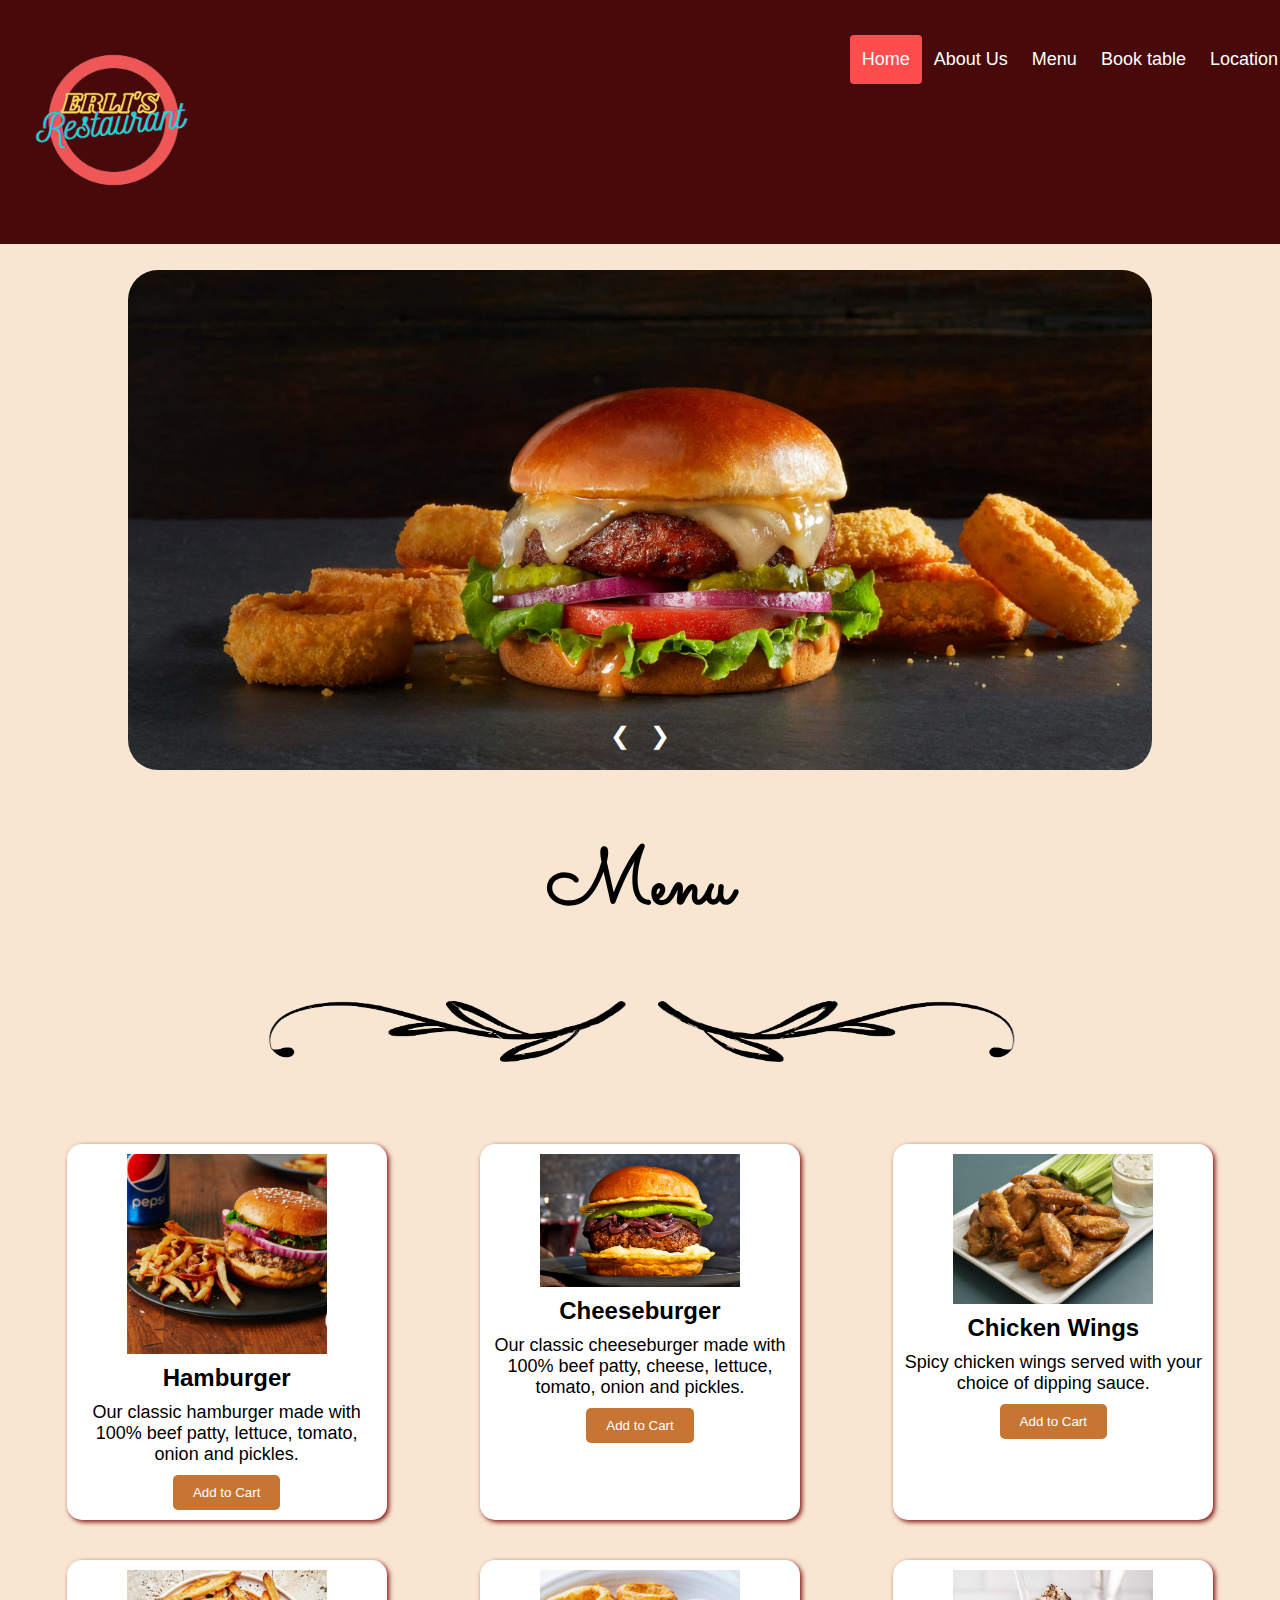
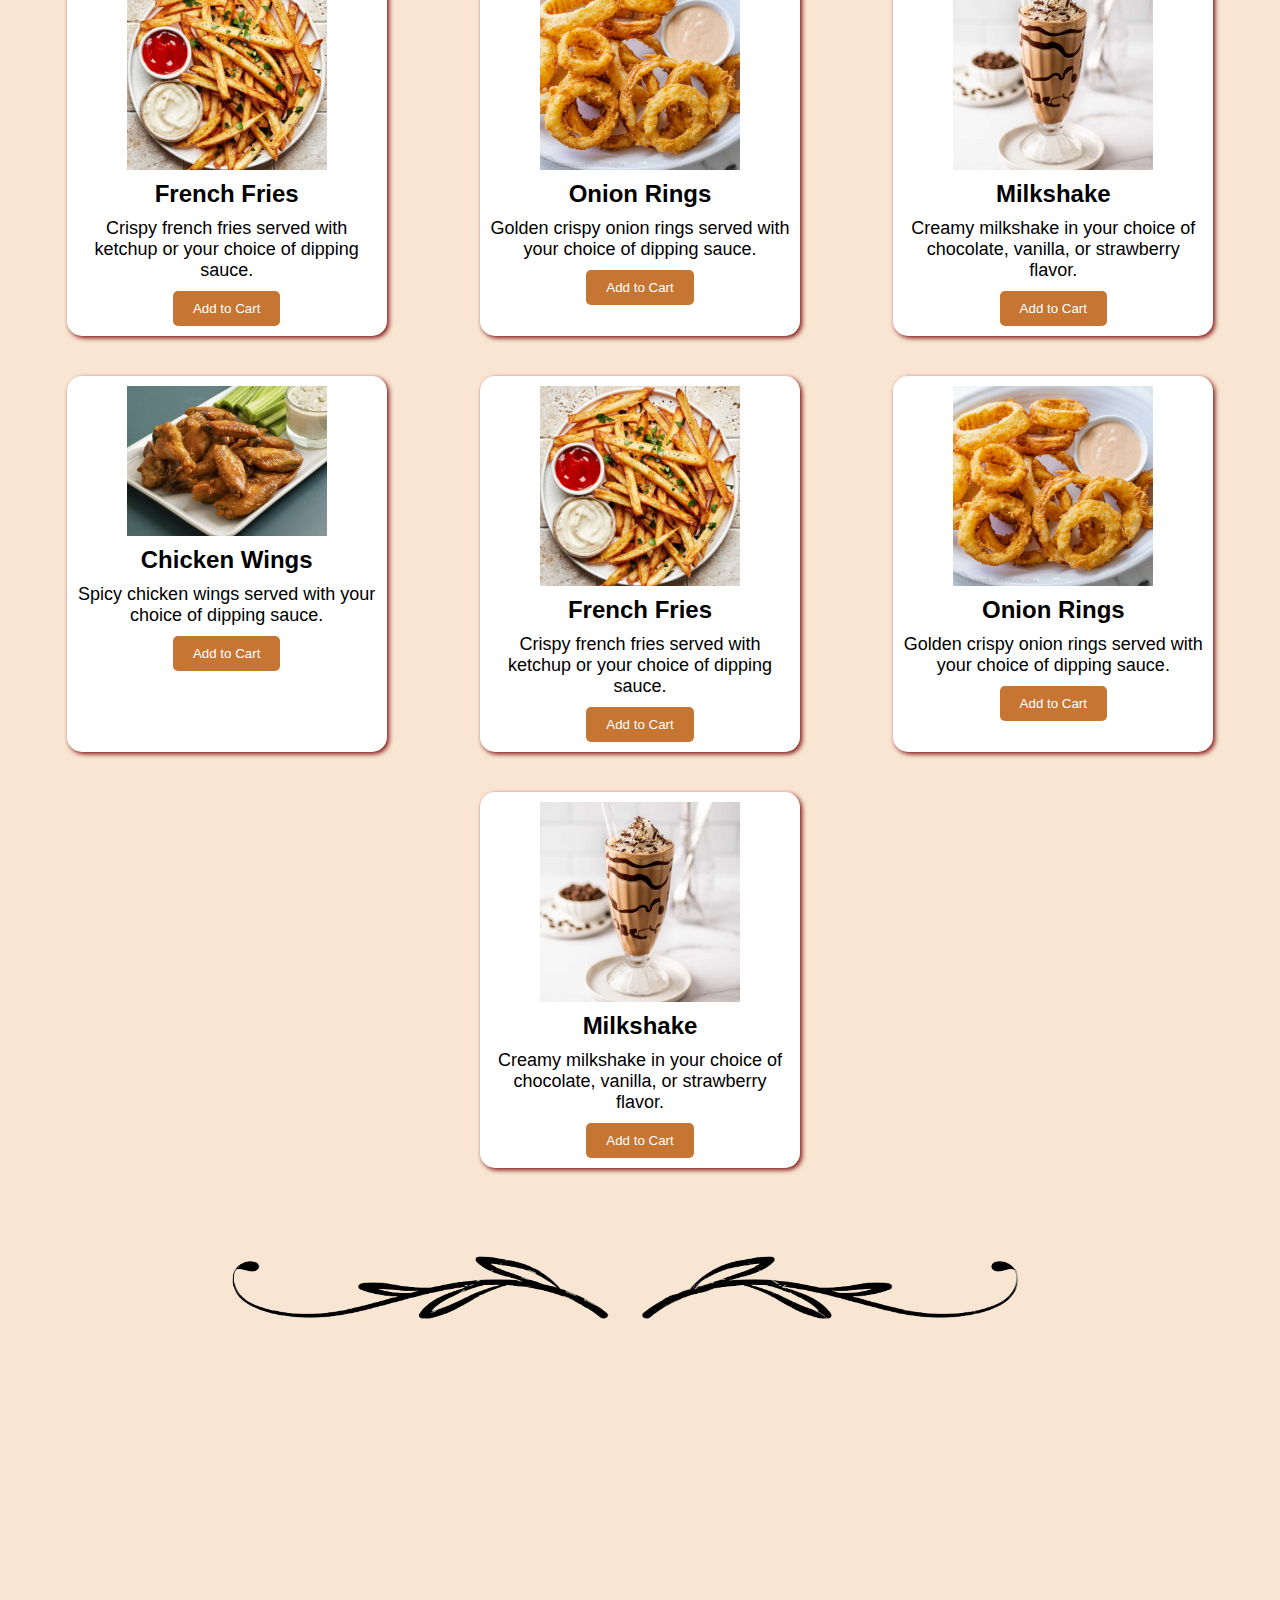
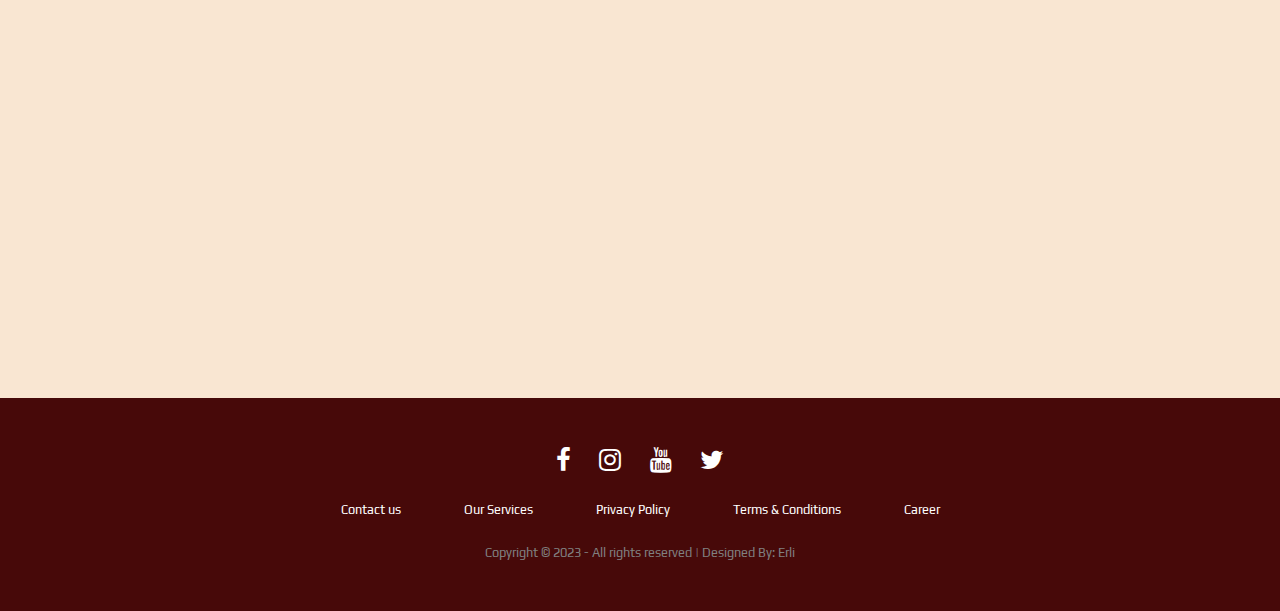
<file: Website/index.html>
<!DOCTYPE html>
<head>
  <title>Erli's Restaurant</title>
  <link rel="stylesheet" type="text/css" href="style.css">
  <meta charset="UTF-8">
  <meta name="viewport" content="width=device-width, initial-scale=1.0">
   <!--FONT AWESOME-->
  <link rel="stylesheet" href="https://cdnjs.cloudflare.com/ajax/libs/font-awesome/4.7.0/css/font-awesome.min.css">
  <!--GOOGLE FONTS-->
  <link rel="preconnect" href="https://fonts.gstatic.com">
  <link href="https://fonts.googleapis.com/css2?family=Fredoka+One&family=Play&display=swap" rel="stylesheet">
  <link rel="preconnect" href="https://fonts.googleapis.com">
<link rel="preconnect" href="https://fonts.gstatic.com" crossorigin>
<link href="https://fonts.googleapis.com/css2?family=Sacramento&display=swap" rel="stylesheet">
</head>
<body>
  <div id="navbar">
    <img id="foto" src="./photos/Logo restoranti.png">
    <div id="navbar-right">
      <a class="active" href="index.html">Home</a>
      <a href="about-us.html">About Us</a>
      <a href="index.html #menu">Menu</a>
      <a   href="book-table.html">Book table</a>
      <a href="index.html #google-map">Location</a>
    </div>
  </div>
    <div class="slideshow">
      <img id="slide2" src="./photos/foto burger home.jpg">
      <img id="slide1" src="./photos/foto fries home.jpg">
      <div class="slideshow-controls">
        <a href="#slide1">&#10094;</a>
        <a href="#slide2">&#10095;</a>
      </div>
    </div>
  <main class="container" id="menu">
    <p class="menu-text">Menu</p>
    <img src=".\photos\menu img top.png" class="menu-img-top">
    <section class="menu" >
      <div class="menu-item">
        <img src="./photos/burger4.jpg" alt="Hamburger">
        <h2>Hamburger</h2>
        <p>Our classic hamburger made with 100% beef patty, lettuce, tomato, onion and pickles.</p>
        <button>Add to Cart</button>
      </div>
      <div class="menu-item">
        <img src="./photos/cheeseburger1.jpg" alt="Cheeseburger">
        <h2>Cheeseburger</h2>
        <p>Our classic cheeseburger made with 100% beef patty, cheese, lettuce, tomato, onion and pickles.</p>
        <button>Add to Cart</button>
      </div>
      <div class="menu-item">
        <img src="./photos/chicken wings.jpg" alt="Chicken Wings">
        <h2>Chicken Wings</h2>
        <p>Spicy chicken wings served with your choice of dipping sauce.</p>
        <button>Add to Cart</button>
      </div>
      <div class="menu-item">
        <img src="./photos/French Fries.jpg" alt="French Fries">
        <h2>French Fries</h2>
        <p>Crispy french fries served with ketchup or your choice of dipping sauce.</p>
        <button>Add to Cart</button>
      </div>
      <div class="menu-item">
        <img src="./photos/Onion Rings.jpg" alt="Onion Rings">
        <h2>Onion Rings</h2>
        <p>Golden crispy onion rings served with your choice of dipping sauce.</p>
        <button>Add to Cart</button>
      </div>
      <div class="menu-item">
        <img src="./photos/milkshake.jpg" alt="Milkshake">
        <h2>Milkshake</h2>
        <p>Creamy milkshake in your choice of chocolate, vanilla, or strawberry flavor.</p>
        <button>Add to Cart</button>
      </div>
      <div class="menu-item">
        <img src="./photos/chicken wings.jpg" alt="Chicken Wings">
        <h2>Chicken Wings</h2>
        <p>Spicy chicken wings served with your choice of dipping sauce.</p>
        <button>Add to Cart</button>
      </div>
      <div class="menu-item">
        <img src="./photos/French Fries.jpg" alt="French Fries">
        <h2>French Fries</h2>
        <p>Crispy french fries served with ketchup or your choice of dipping sauce.</p>
        <button>Add to Cart</button>
      </div>
      <div class="menu-item">
        <img src="./photos/Onion Rings.jpg" alt="Onion Rings">
        <h2>Onion Rings</h2>
        <p>Golden crispy onion rings served with your choice of dipping sauce.</p>
        <button>Add to Cart</button>
      </div>
      <div class="menu-item">
        <img src="./photos/milkshake.jpg" alt="Milkshake">
        <h2>Milkshake</h2>
        <p>Creamy milkshake in your choice of chocolate, vanilla, or strawberry flavor.</p>
        <button>Add to Cart</button>
      </div>
      </section>
    <img src=".\photos\menu img bottom.png"class="menu-img-bottom">
  </main>
  <div id="google-map">
    <iframe src="https://www.google.com/maps/embed?pb=!1m18!1m12!1m3!1d529.6969962571371!2d19.812762218091567!3d41.32150779215845!2m3!1f0!2f0!3f0!3m2!1i1024!2i768!4f13.1!3m3!1m2!1s0x135031fd873c11c1%3A0x409a90d4befe4876!2sBurger%20King%20-%20Bllok!5e0!3m2!1sen!2s!4v1682947136749!5m2!1sen!2s" allowfullscreen="" loading="lazy" referrerpolicy="no-referrer-when-downgrade"></iframe>
  </div>
  <footer>
    <div class="footer">
      <div class="row">
        <a href="#">
          <i class="fa fa-facebook"></i>
        </a>
        <a href="#">
          <i class="fa fa-instagram"></i>
        </a>
        <a href="#">
          <i class="fa fa-youtube"></i>
        </a>
        <a href="#">
          <i class="fa fa-twitter"></i>
        </a>
      </div>
      <div class="row">
        <ul>
          <li>
            <a href="#">Contact us</a>
          </li>
          <li>
            <a href="#">Our Services</a>
          </li>
          <li>
            <a href="#">Privacy Policy</a>
          </li>
          <li>
            <a href="#">Terms & Conditions</a>
          </li>
          <li>
            <a href="#">Career</a>
          </li>
        </ul>
      </div>
      <div class="row"> Copyright © 2023 - All rights reserved | Designed By: Erli </div>
    </div>
  </footer>
  <script>// When the user scrolls down 80px from the top of the document, resize the navbar's padding and the logo's font size
    window.onscroll = function() {scrollFunction()};
    
    function scrollFunction() {
      if (document.body.scrollTop > 80 || document.documentElement.scrollTop > 80) {
        document.getElementById("navbar").style.padding = "0px 10px";
        document.getElementById("foto").style.width = "100px";
        document.getElementById("foto").style.height = "100px";
      } else {
        document.getElementById("navbar").style.padding = "10px 10px";
        document.getElementById("foto").style.width = "200px";
        document.getElementById("foto").style.height = "200px";
      }
    }</script>
</body>
</html>
</file>
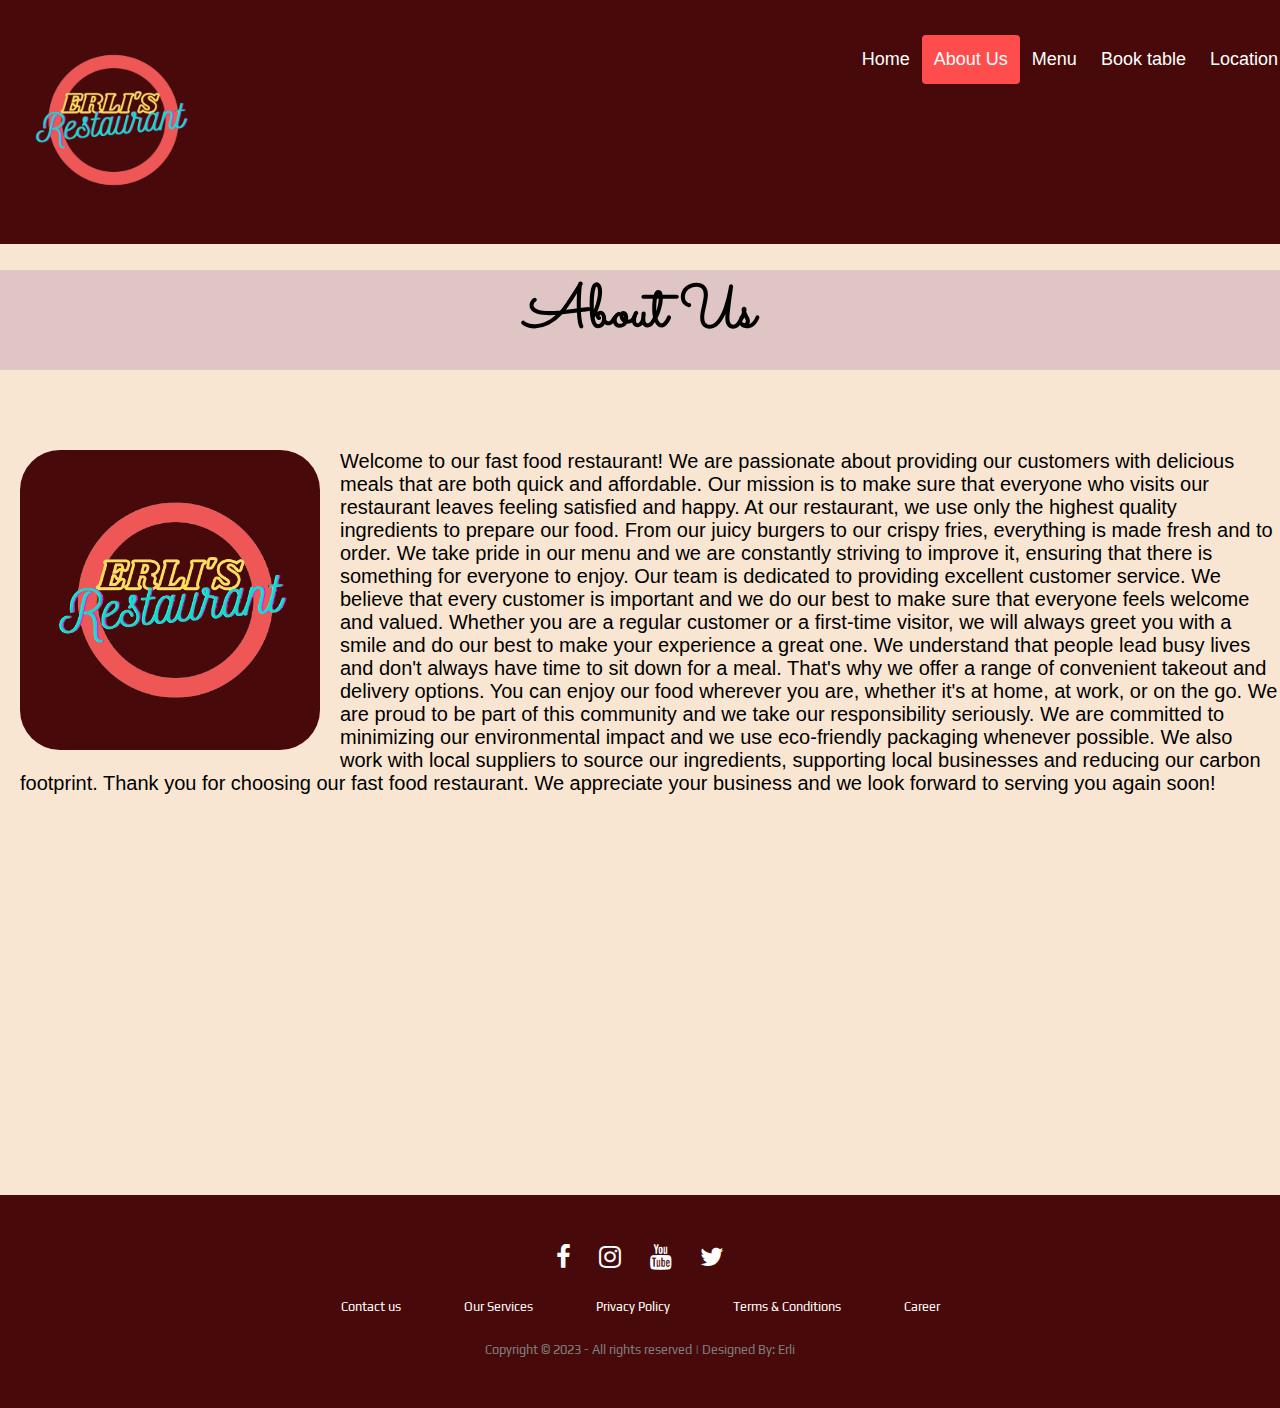
<file: Website/about-us.html>
<!DOCTYPE html>
<head>
  <title>Erli's Restaurant</title>
  <link rel="stylesheet" type="text/css" href="style.css">
  <meta charset="UTF-8">
  <meta name="viewport" content="width=device-width, initial-scale=1.0">
   <!--FONT AWESOME-->
  <link rel="stylesheet" href="https://cdnjs.cloudflare.com/ajax/libs/font-awesome/4.7.0/css/font-awesome.min.css">
  <!--GOOGLE FONTS-->
  <link rel="preconnect" href="https://fonts.gstatic.com">
  <link href="https://fonts.googleapis.com/css2?family=Fredoka+One&family=Play&display=swap" rel="stylesheet">
  <link rel="preconnect" href="https://fonts.googleapis.com">
<link rel="preconnect" href="https://fonts.gstatic.com" crossorigin>
<link href="https://fonts.googleapis.com/css2?family=Sacramento&display=swap" rel="stylesheet">
</head>
<body>
  <div id="navbar">
    <img id="foto" src="./photos/Logo restoranti.png">
    <div id="navbar-right">
      <a href="index.html">Home</a>
      <a class="active" href="about-us.html">About Us</a>
      <a href="index.html #menu">Menu</a>
      <a   href="book-table.html">Book table</a>
      <a href="index.html #google-map">Location</a>
    </div>
  </div>
    <div class="text-top-about-us">
      <p>About Us</p>
    </div>
    <div class=main>
      <div class="about-us-container">
        <div>
          <img class="foto-about-us" src="./photos/Logo restoranti.png">
        </div>
        <div> 
          <p class="about-us-text">Welcome to our fast food restaurant! We are passionate about providing our customers with delicious meals that are both quick and affordable. Our mission is to make sure that everyone who visits our restaurant leaves feeling satisfied and happy.

            At our restaurant, we use only the highest quality ingredients to prepare our food. From our juicy burgers to our crispy fries, everything is made fresh and to order. We take pride in our menu and we are constantly striving to improve it, ensuring that there is something for everyone to enjoy.
            
            Our team is dedicated to providing excellent customer service. We believe that every customer is important and we do our best to make sure that everyone feels welcome and valued. Whether you are a regular customer or a first-time visitor, we will always greet you with a smile and do our best to make your experience a great one.
            
            We understand that people lead busy lives and don't always have time to sit down for a meal. That's why we offer a range of convenient takeout and delivery options. You can enjoy our food wherever you are, whether it's at home, at work, or on the go.
            
            We are proud to be part of this community and we take our responsibility seriously. We are committed to minimizing our environmental impact and we use eco-friendly packaging whenever possible. We also work with local suppliers to source our ingredients, supporting local businesses and reducing our carbon footprint.
            
            Thank you for choosing our fast food restaurant. We appreciate your business and we look forward to serving you again soon!</p>
        </div>
      </div>  
    </div>
  <footer>
    <div class="footer">
      <div class="row">
        <a href="#">
          <i class="fa fa-facebook"></i>
        </a>
        <a href="#">
          <i class="fa fa-instagram"></i>
        </a>
        <a href="#">
          <i class="fa fa-youtube"></i>
        </a>
        <a href="#">
          <i class="fa fa-twitter"></i>
        </a>
      </div>
      <div class="row">
        <ul>
          <li>
            <a href="#">Contact us</a>
          </li>
          <li>
            <a href="#">Our Services</a>
          </li>
          <li>
            <a href="#">Privacy Policy</a>
          </li>
          <li>
            <a href="#">Terms & Conditions</a>
          </li>
          <li>
            <a href="#">Career</a>
          </li>
        </ul>
      </div>
      <div class="row"> Copyright © 2023 - All rights reserved | Designed By: Erli </div>
    </div>
  </footer>
  <script>// When the user scrolls down 80px from the top of the document, resize the navbar's padding and the logo's font size
    window.onscroll = function() {scrollFunction()};
    
    function scrollFunction() {
      if (document.body.scrollTop > 80 || document.documentElement.scrollTop > 80) {
        document.getElementById("navbar").style.padding = "0px 10px";
        document.getElementById("foto").style.width = "100px";
        document.getElementById("foto").style.height = "100px";
      } else {
        document.getElementById("navbar").style.padding = "10px 10px";
        document.getElementById("foto").style.width = "200px";
        document.getElementById("foto").style.height = "200px";
      }
    }</script>
</body>
</html>
</file>
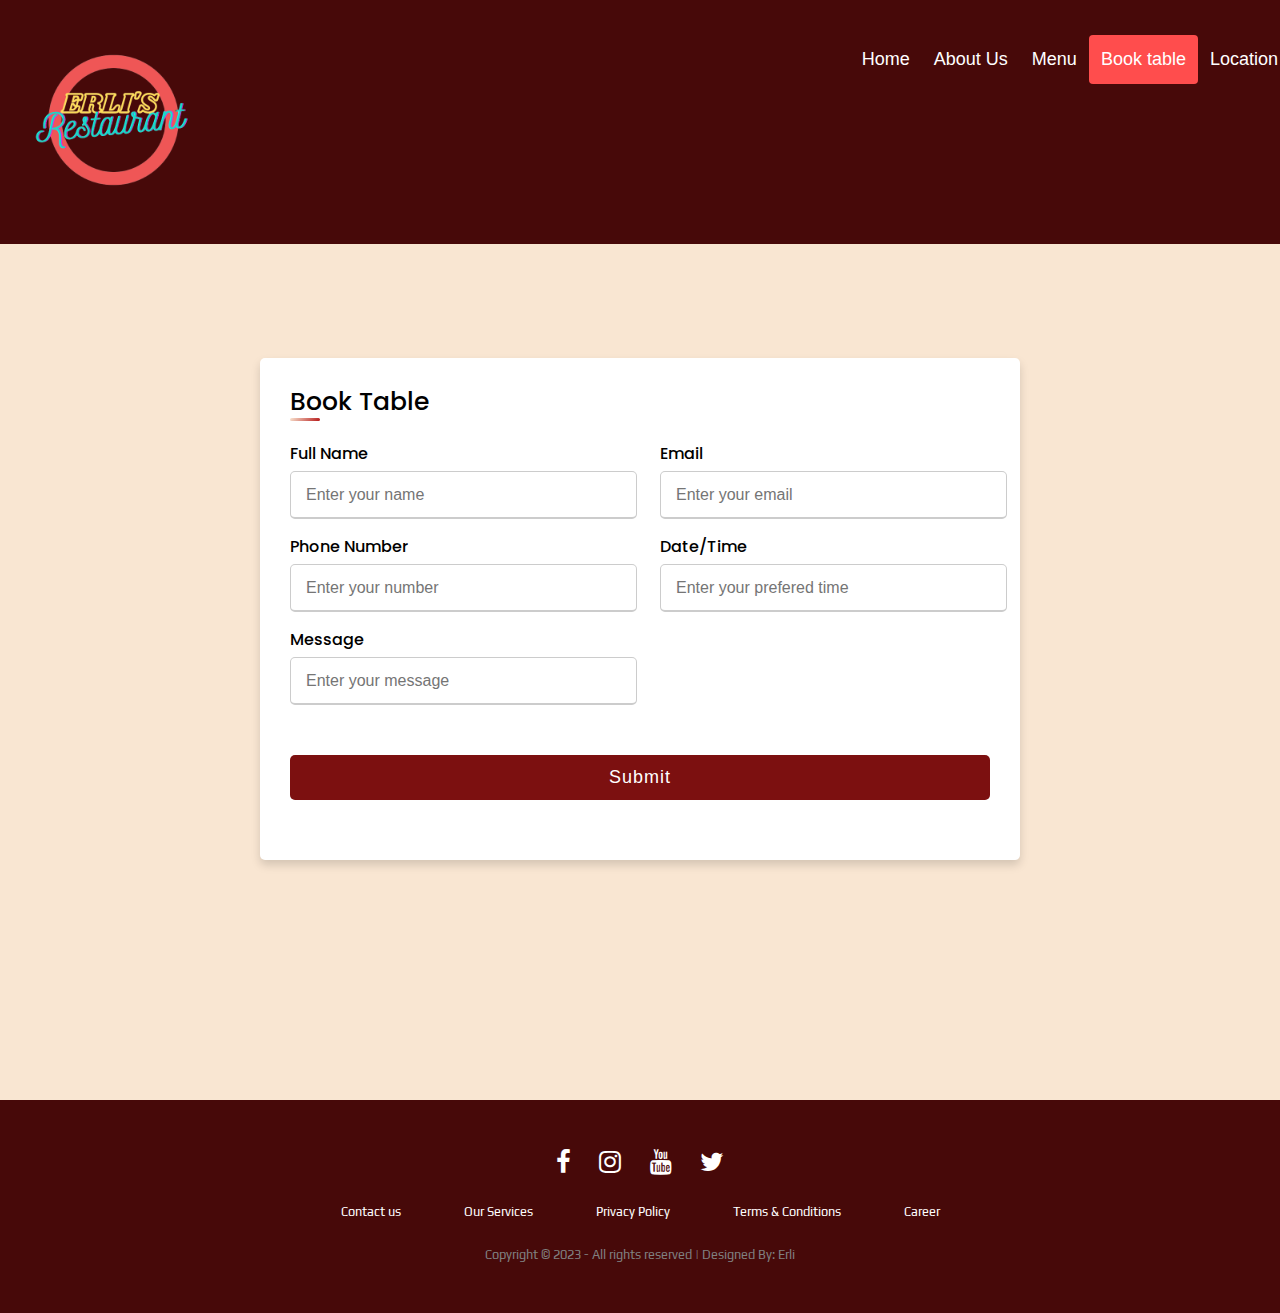
<file: Website/book-table.html>
<!DOCTYPE html>
<head>
  <title>Erli's Restaurant</title>
  <link rel="stylesheet" type="text/css" href="style.css">
  <meta charset="UTF-8">
  <meta name="viewport" content="width=device-width, initial-scale=1.0">
   <!--FONT AWESOME-->
  <link rel="stylesheet" href="https://cdnjs.cloudflare.com/ajax/libs/font-awesome/4.7.0/css/font-awesome.min.css">
  <!--GOOGLE FONTS-->
  <link rel="preconnect" href="https://fonts.gstatic.com">
  <link href="https://fonts.googleapis.com/css2?family=Fredoka+One&family=Play&display=swap" rel="stylesheet">
  <link rel="preconnect" href="https://fonts.googleapis.com">
<link rel="preconnect" href="https://fonts.gstatic.com" crossorigin>
<link href="https://fonts.googleapis.com/css2?family=Sacramento&display=swap" rel="stylesheet">
</head>
<body>
  <div id="navbar">
    <img id="foto" src="./photos/Logo restoranti.png">
    <div id="navbar-right">
      <a href="index.html">Home</a>
      <a href="about-us.html">About Us</a>
      <a href="index.html #menu">Menu</a>
      <a  class="active" href="book-table.html">Book table</a>
      <a href="index.html #google-map">Location</a>
    </div>
  </div>
    <div class="">
        <p class="book-text-top">Book Table</p>
    </div>
    <div class=main>
      <div class="container-book">
        <div class="title">Book Table</div>
        <div class="content">
          <form action="#">
            <div class="user-details">
              <div class="input-box">
                <span class="details">Full Name</span>
                <input type="text" placeholder="Enter your name" required>
              </div>
              
              <div class="input-box">
                <span class="details">Email</span>
                <input type="text" placeholder="Enter your email" required>
              </div>
              <div class="input-box">
                <span class="details">Phone Number</span>
                <input type="text" placeholder="Enter your number" required>
              </div>
              <div class="input-box">
                <span class="details">Date/Time</span>
                <input type="text" placeholder="Enter your prefered time" required>
              </div>
              <div class="input-box">
                <span class="details">Message</span>
                <input type="text" placeholder="Enter your message" required>
              </div>
            </div>
            
            <div class="button">
              <input type="submit" value="Submit">
            </div>
          </form>
        </div>
      </div> 
    </div>
  <footer>
    <div class="footer">
      <div class="row">
        <a href="#">
          <i class="fa fa-facebook"></i>
        </a>
        <a href="#">
          <i class="fa fa-instagram"></i>
        </a>
        <a href="#">
          <i class="fa fa-youtube"></i>
        </a>
        <a href="#">
          <i class="fa fa-twitter"></i>
        </a>
      </div>
      <div class="row">
        <ul>
          <li>
            <a href="#">Contact us</a>
          </li>
          <li>
            <a href="#">Our Services</a>
          </li>
          <li>
            <a href="#">Privacy Policy</a>
          </li>
          <li>
            <a href="#">Terms & Conditions</a>
          </li>
          <li>
            <a href="#">Career</a>
          </li>
        </ul>
      </div>
      <div class="row"> Copyright © 2023 - All rights reserved | Designed By: Erli </div>
    </div>
  </footer>
  <script>// When the user scrolls down 80px from the top of the document, resize the navbar's padding and the logo's font size
    window.onscroll = function() {scrollFunction()};
    
    function scrollFunction() {
      if (document.body.scrollTop > 80 || document.documentElement.scrollTop > 80) {
        document.getElementById("navbar").style.padding = "0px 10px";
        document.getElementById("foto").style.width = "100px";
        document.getElementById("foto").style.height = "100px";
      } else {
        document.getElementById("navbar").style.padding = "10px 10px";
        document.getElementById("foto").style.width = "200px";
        document.getElementById("foto").style.height = "200px";
      }
    }</script>
</body>
</html>
</file>
<file: Website/style.css>
@import url('https://fonts.googleapis.com/css2?family=Poppins:wght@200;300;400;500;600;700&display=swap');

* {
	padding: 0;
	margin: 0;
}

body {
	min-height: 100vh;
	background-color: rgba(249, 230, 210, 1);
	font-family: "Gill Sans MT", sans-serif;
	color:#000;
	display: flex;
	flex-direction: column;
}

#navbar {
	overflow: hidden;
	background-color: rgb(71, 9, 9);
	padding: 20px 10px; /* Large padding which will shrink on scroll (using JS) */
	transition: 0.4s; /* Adds a transition effect when the padding is decreased */
	position: fixed; /* Sticky/fixed navbar */
	width: 100%;
	top: 0; /* At the top */
	z-index: 99;
	}
  
  /* Style the navbar links */
  #navbar a {
	float: left;
	color: rgb(255, 255, 255);
	text-align: center;
	padding: 12px;
	margin-top: 15px;
	text-decoration: none;
	font-size: 18px;
	line-height: 25px;
	border-radius: 4px;
  }
  
  /* Style the logo */
  #navbar img {
	width: 200px;
	height: 200px;
	transition: 0.4s;
  }
  
  /* Links on mouse-over */
  #navbar a:hover {
	background-color: #ddd;
	color: black;
  }
  
  /* Style the active/current link */
  #navbar a.active {
	background-color: rgb(255, 77, 77);
	color: white;
  }
  
  /* Display some links to the right */
  #navbar-right {
	float: right;
  }
  
  /* Add responsiveness - on screens less than 580px wide, display the navbar vertically instead of horizontally */
  @media screen and (max-width: 580px) {
	#navbar {
	  padding: 20px 10px !important; /* Use !important to make sure that JavaScript doesn't override the padding on small screens */
	}
	#navbar a {
	  float: none;
	  display: block;
	  text-align: left;
	}
	#navbar-right {
	  float: none;
	}
  }

.slideshow {
	position:relative;
	width: 80%;
	height: 500px;
	margin-left: auto;
	margin-right: auto;
	margin-bottom: 20px;
	margin-top: 270px;
}

.slideshow img {
	position: absolute;
	top: 0;
	left: 0;
	width: 100%;
	height: 100%;
	object-fit: cover;
	opacity: 0;
	transition: opacity 1s ease-in-out;
	border-radius: 30px;
}
.slideshow img:first-child {
	opacity: 1;
}
.slideshow img:target {
	opacity: 1;
}
.slideshow-controls {
	position: absolute;
	bottom: 20px;
	left: 50%;
	transform: translateX(-50%);
	display: flex;
	flex-wrap: wrap;
	justify-content: center;
	align-items: center;
	}
.slideshow-controls a {
	background-color: transparent;
	border: none;
	cursor: pointer;
	padding: 0;
	margin: 0 10px;
	font-size: 24px;
	color: white;
	transition: opacity 0.2s ease-in-out;
	text-decoration: none;
}
.slideshow-controls a:hover {
	opacity: 1;
}

.container {
	display: flex;
	flex-direction: column;
	min-height: 100vh;
}

  @import url('https://fonts.googleapis.com/css2?family=Sacramento&display=swap');

.menu-text{
	font-family: 'Sacramento', cursive;
	font-size: 78px;
	font-weight: bold;
	text-align: center;
	margin-top: 40px;
	margin-bottom: 0px;
}
.menu-img-top{
	max-height: 150px;
	width: 900px;
	display: block;
	margin-left: auto;
	margin-right: auto;
	width: 70%;
	margin-bottom: 10px;
}
.menu-img-bottom{
	max-height: 150px;
	width: 900px;
	display: block;
	margin-left: auto;
	margin-right: auto;
	width: 70%;
	margin-bottom: 20px;
}
.menu {
	display: flex;
	flex-wrap: wrap;
	justify-content: space-around;
	padding: 20px;
}

.menu-item {
	width: 300px;
	background-color: rgb(255, 255, 255);
	margin: 20px;
	box-shadow: 2px 2px 5px rgb(126, 15, 15);
	display: flex;
	flex-direction: column;
	align-items: center;
	padding: 10px;
	border-radius: 15px;
	text-align: center;
	
}

.menu-item img {
	width: 200px;
	margin-bottom: 10px;
}

.menu-item h2 {
	font-size: 24px;
	margin: 0;
	background-color: rgb(255, 255, 255);
}

.menu-item p {
	font-size: 18px;
	margin: 10px 0;
	background-color: rgb(255, 255, 255);
}

.menu-item button {
	background-color: rgb(199, 117, 50);
	color: rgba(255, 255, 255, 1);
	padding: 10px 20px;
	border: none;
	border-radius: 5px;
	cursor: pointer;
	transition: background-color 0.3s;
	vertical-align: bottom;
	
	
}

.menu-item button:hover {
	background-color: rgb(124, 27, 27);
}

main {
	flex: 1;
}

.main{
	flex: 1;
}

#google-map {
	margin-top: 50px;
	margin-bottom: 70px;
	width: 100%;
	display: flex;
	flex-direction: column;
	align-items: center;
	justify-content: center;
}
#google-map iframe {
	border: 0;
	width: 80%;
	height: 500px;
	border-radius: 25px;
}
.text-top-about-us{
	margin-top: 270px;
	width: 100%;
	height: 100px;
	background-color: rgb(224, 197, 197);
	font-size: 60px;
	font-family: 'Sacramento', cursive;
	font-weight: bold;
	text-align: center;
}
.about-us-container{
	align-items: center;
    justify-content: center;
	margin-top: 80px;
	
}
.foto-about-us{
	width:300px;
	height: 300px;
	float: left;
	background-color: rgb(71, 9, 9);
	border-radius: 40px;
	margin-right: 20px;
	margin-left: 20px;
}
.about-us-text{
	margin-bottom: 400px;
	padding-left: 20px;
	font-size: 20px;
}


.container-book{
	margin-top: 340px;
	margin-bottom: 240px;
	font-family: 'Poppins',sans-serif;
	display: block;
	margin-left: auto;
	margin-right: auto;
	padding: 10px;
	max-width: 700px;
	width: 100%;
	background-color: #fff;
	padding: 25px 30px;
	border-radius: 5px;
	box-shadow: 0 5px 10px rgba(0,0,0,0.15);
  }
  .container-book .title{
	font-size: 25px;
	font-weight: 500;
	position: relative;
  }
  .container-book .title::before{
	content: "";
	position: absolute;
	left: 0;
	bottom: 0;
	height: 3px;
	width: 30px;
	border-radius: 5px;
	background: linear-gradient(135deg, rgba(249, 230, 210, 1), #b61717);
  }
  .content form .user-details{
	display: flex;
	flex-wrap: wrap;
	justify-content: space-between;
	margin: 20px 0 12px 0;
  }
  form .user-details .input-box{
	margin-bottom: 15px;
	width: calc(100% / 2 - 20px);
  }
  form .input-box span.details{
	display: block;
	font-weight: 500;
	margin-bottom: 5px;
  }
  .user-details .input-box input{
	height: 45px;
	width: 100%;
	outline: none;
	font-size: 16px;
	border-radius: 5px;
	padding-left: 15px;
	border: 1px solid #ccc;
	border-bottom-width: 2px;
	transition: all 0.3s ease;
  }
  .user-details .input-box input:focus,
  .user-details .input-box input:valid{
	border-color: #a70e0e;
  }
   
   form .category{
	 display: flex;
	 width: 80%;
	 margin: 14px 0 ;
	 justify-content: space-between;
   }
   form .category label{
	 display: flex;
	 align-items: center;
	 cursor: pointer;
   }
   form .category label .dot{
	height: 18px;
	width: 18px;
	border-radius: 50%;
	margin-right: 10px;
	background: #d9d9d9;
	border: 5px solid transparent;
	transition: all 0.3s ease;
  }
   
   form input[type="radio"]{
	 display: none;
   }
   form .button{
	 height: 45px;
	 margin: 35px 0
   }
   form .button input{
	 height: 100%;
	 width: 100%;
	 border-radius: 5px;
	 border: none;
	 color: #fff;
	 font-size: 18px;
	 font-weight: 500;
	 letter-spacing: 1px;
	 cursor: pointer;
	 transition: all 0.3s ease;
	 background-color: rgb(124, 16, 16)
   }
   form .button input:hover{
	/* transform: scale(0.99); */
	background: linear-gradient(135deg, rgb(124, 16, 16), rgb(212, 74, 74) );
	}
   @media(max-width: 584px){
   .container-book{
	max-width: 100%;
  }
  form .user-details .input-box{
	  margin-bottom: 15px;
	  width: 100%;
	}
	form .category{
	  width: 100%;
	}
	.content form .user-details{
	  max-height: 300px;
	  overflow-y: scroll;
	}
	.user-details::-webkit-scrollbar{
	  width: 5px;
	}
	}
	@media(max-width: 459px){
	.container-book .content .category{
	  flex-direction: column;
	}
  }
.footer {
	background: rgb(71, 9, 9);
	padding: 30px 0px;
	font-family: 'Play', sans-serif;
	text-align: center;
	bottom: 0;
  }

  .footer .row {
	width: 100%;
	margin: 1% 0%;
	padding: 0.6% 0%;
	color: gray;
	font-size: 0.8em;
  }

  .footer .row a {
	text-decoration: none;
	color: rgb(255, 255, 255);
	transition: 0.5s;
  }

  .footer .row a:hover {
	color: #616868;
  }

  .footer .row ul {
	width: 100%;
  }

  .footer .row ul li {
	display: inline-block;
	margin: 0px 30px;
  }

  .footer .row a i {
	font-size: 2em;
	margin: 0% 1%;
  }

  @media (max-width:720px) {
	.footer {
	  text-align: left;
	  padding: 5%;
	  bottom: 0;
	}

	.footer .row ul li {
	  display: block;
	  margin: 10px 0px;
	  text-align: left;
	}

	.footer .row a i {
	  margin: 0% 3%;
	}
  }
</file>
